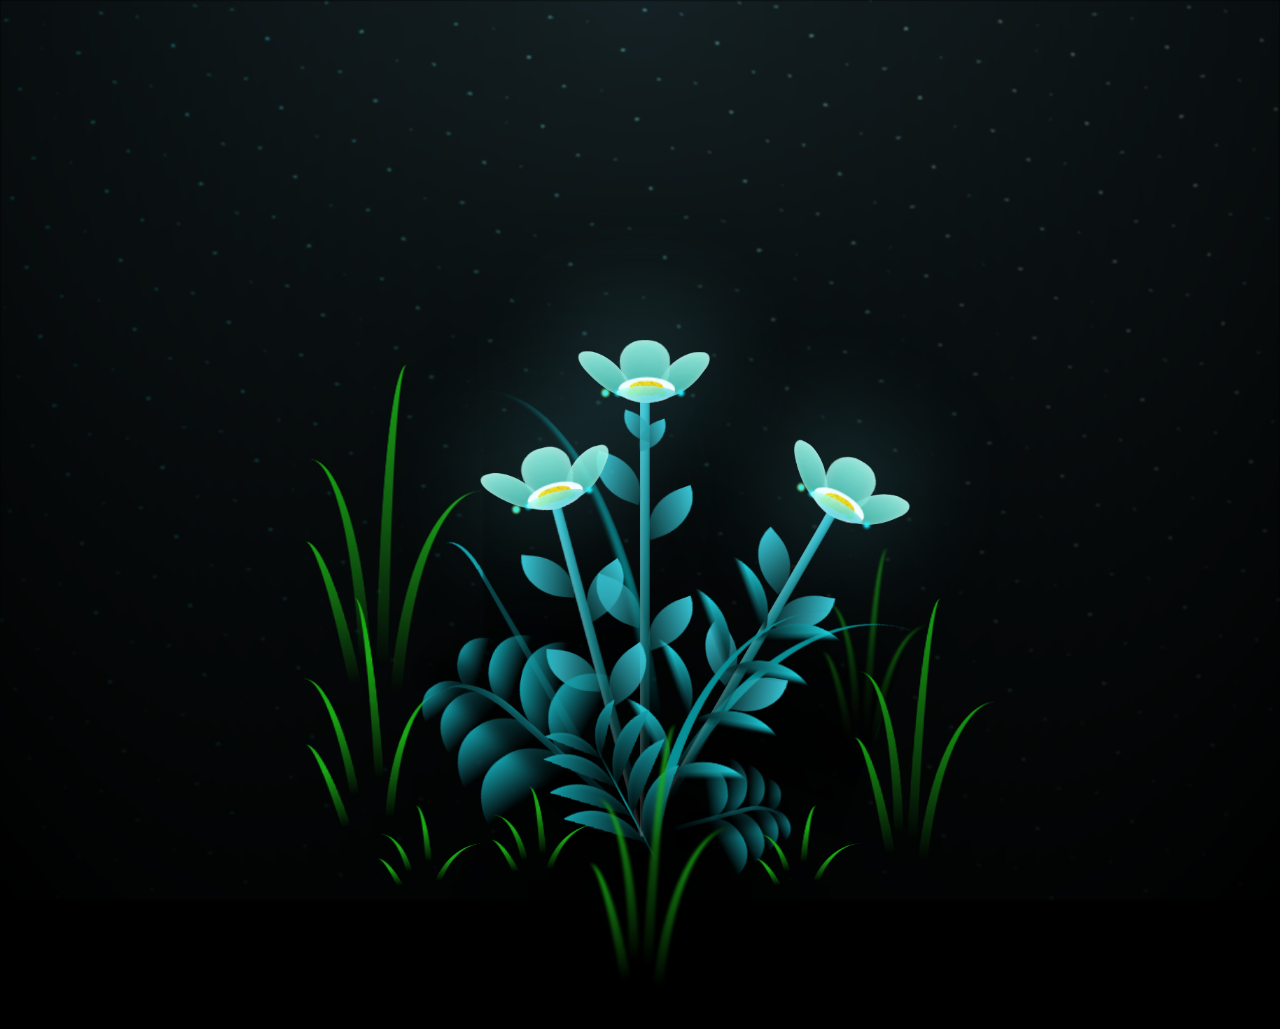
<file: flower.html>
<!DOCTYPE html>
<html lang="en">
<head>
    <meta charset="UTF-8">
    <meta name="viewport" content="width=device-width, initial-scale=1.0">
    <title>Fool lelo sona😓</title>
    <link rel="stylesheet" href="flower.css">
</head>

    <body class="not-loaded">
    
      <div class="night"></div>
      <div class="flowers">
        <div class="flower flower--1">
          <div class="flower__leafs flower__leafs--1">
            <div class="flower__leaf flower__leaf--1"></div>
            <div class="flower__leaf flower__leaf--2"></div>
            <div class="flower__leaf flower__leaf--3"></div>
            <div class="flower__leaf flower__leaf--4"></div>
            

            <div class="flower__white-circle"></div>
    
            <div class="flower__light flower__light--1"></div>
            <div class="flower__light flower__light--2"></div>
            <div class="flower__light flower__light--3"></div>
            <div class="flower__light flower__light--4"></div>
            <div class="flower__light flower__light--5"></div>
            <div class="flower__light flower__light--6"></div>
            <div class="flower__light flower__light--7"></div>
            <div class="flower__light flower__light--8"></div>
    
          </div>
          <div class="flower__line">
            <div class="flower__line__leaf flower__line__leaf--1"></div>
            <div class="flower__line__leaf flower__line__leaf--2"></div>
            <div class="flower__line__leaf flower__line__leaf--3"></div>
            <div class="flower__line__leaf flower__line__leaf--4"></div>
            <div class="flower__line__leaf flower__line__leaf--5"></div>
            <div class="flower__line__leaf flower__line__leaf--6"></div>
          </div>
        </div>
    
        <div class="flower flower--2">
          <div class="flower__leafs flower__leafs--2">
            <div class="flower__leaf flower__leaf--1"></div>
            <div class="flower__leaf flower__leaf--2"></div>
            <div class="flower__leaf flower__leaf--3"></div>
            <div class="flower__leaf flower__leaf--4"></div>
            <div class="flower__white-circle"></div>
    
            <div class="flower__light flower__light--1"></div>
            <div class="flower__light flower__light--2"></div>
            <div class="flower__light flower__light--3"></div>
            <div class="flower__light flower__light--4"></div>
            <div class="flower__light flower__light--5"></div>
            <div class="flower__light flower__light--6"></div>
            <div class="flower__light flower__light--7"></div>
            <div class="flower__light flower__light--8"></div>
    
          </div>
          <div class="flower__line">
            <div class="flower__line__leaf flower__line__leaf--1"></div>
            <div class="flower__line__leaf flower__line__leaf--2"></div>
            <div class="flower__line__leaf flower__line__leaf--3"></div>
            <div class="flower__line__leaf flower__line__leaf--4"></div>
          </div>
        </div>
    
        <div class="flower flower--3">
          <div class="flower__leafs flower__leafs--3">
            <div class="flower__leaf flower__leaf--1"></div>
            <div class="flower__leaf flower__leaf--2"></div>
            <div class="flower__leaf flower__leaf--3"></div>
            <div class="flower__leaf flower__leaf--4"></div>
            <div class="flower__white-circle"></div>
    
            <div class="flower__light flower__light--1"></div>
            <div class="flower__light flower__light--2"></div>
            <div class="flower__light flower__light--3"></div>
            <div class="flower__light flower__light--4"></div>
            <div class="flower__light flower__light--5"></div>
            <div class="flower__light flower__light--6"></div>
            <div class="flower__light flower__light--7"></div>
            <div class="flower__light flower__light--8"></div>
    
          </div>
          <div class="flower__line">
            <div class="flower__line__leaf flower__line__leaf--1"></div>
            <div class="flower__line__leaf flower__line__leaf--2"></div>
            <div class="flower__line__leaf flower__line__leaf--3"></div>
            <div class="flower__line__leaf flower__line__leaf--4"></div>
          </div>
        </div>
    
        <div class="grow-ans" style="--d:1.2s">
          <div class="flower__g-long">
            <div class="flower__g-long__top"></div>
            <div class="flower__g-long__bottom"></div>
          </div>
        </div>
    
        <div class="growing-grass">
          <div class="flower__grass flower__grass--1">
            <div class="flower__grass--top"></div>
            <div class="flower__grass--bottom"></div>
            <div class="flower__grass__leaf flower__grass__leaf--1"></div>
            <div class="flower__grass__leaf flower__grass__leaf--2"></div>
            <div class="flower__grass__leaf flower__grass__leaf--3"></div>
            <div class="flower__grass__leaf flower__grass__leaf--4"></div>
            <div class="flower__grass__leaf flower__grass__leaf--5"></div>
            <div class="flower__grass__leaf flower__grass__leaf--6"></div>
            <div class="flower__grass__leaf flower__grass__leaf--7"></div>
            <div class="flower__grass__leaf flower__grass__leaf--8"></div>
            <div class="flower__grass__overlay"></div>
          </div>
        </div>
    
        <div class="growing-grass">
          <div class="flower__grass flower__grass--2">
            <div class="flower__grass--top"></div>
            <div class="flower__grass--bottom"></div>
            <div class="flower__grass__leaf flower__grass__leaf--1"></div>
            <div class="flower__grass__leaf flower__grass__leaf--2"></div>
            <div class="flower__grass__leaf flower__grass__leaf--3"></div>
            <div class="flower__grass__leaf flower__grass__leaf--4"></div>
            <div class="flower__grass__leaf flower__grass__leaf--5"></div>
            <div class="flower__grass__leaf flower__grass__leaf--6"></div>
            <div class="flower__grass__leaf flower__grass__leaf--7"></div>
            <div class="flower__grass__leaf flower__grass__leaf--8"></div>
            <div class="flower__grass__overlay"></div>
          </div>
        </div>
    
        <div class="grow-ans" style="--d:2.4s">
          <div class="flower__g-right flower__g-right--1">
            <div class="leaf"></div>
          </div>
        </div>
    
        <div class="grow-ans" style="--d:2.8s">
          <div class="flower__g-right flower__g-right--2">
            <div class="leaf"></div>
          </div>
        </div>
    
        <div class="grow-ans" style="--d:2.8s">
          <div class="flower__g-front">
            <div class="flower__g-front__leaf-wrapper flower__g-front__leaf-wrapper--1">
              <div class="flower__g-front__leaf"></div>
            </div>
            <div class="flower__g-front__leaf-wrapper flower__g-front__leaf-wrapper--2">
              <div class="flower__g-front__leaf"></div>
            </div>
            <div class="flower__g-front__leaf-wrapper flower__g-front__leaf-wrapper--3">
              <div class="flower__g-front__leaf"></div>
            </div>
            <div class="flower__g-front__leaf-wrapper flower__g-front__leaf-wrapper--4">
              <div class="flower__g-front__leaf"></div>
            </div>
            <div class="flower__g-front__leaf-wrapper flower__g-front__leaf-wrapper--5">
              <div class="flower__g-front__leaf"></div>
            </div>
            <div class="flower__g-front__leaf-wrapper flower__g-front__leaf-wrapper--6">
              <div class="flower__g-front__leaf"></div>
            </div>
            <div class="flower__g-front__leaf-wrapper flower__g-front__leaf-wrapper--7">
              <div class="flower__g-front__leaf"></div>
            </div>
            <div class="flower__g-front__leaf-wrapper flower__g-front__leaf-wrapper--8">
              <div class="flower__g-front__leaf"></div>
            </div>
            <div class="flower__g-front__line"></div>
          </div>
        </div>
    
        <div class="grow-ans" style="--d:3.2s">
          <div class="flower__g-fr">
            <div class="leaf"></div>
            <div class="flower__g-fr__leaf flower__g-fr__leaf--1"></div>
            <div class="flower__g-fr__leaf flower__g-fr__leaf--2"></div>
            <div class="flower__g-fr__leaf flower__g-fr__leaf--3"></div>
            <div class="flower__g-fr__leaf flower__g-fr__leaf--4"></div>
            <div class="flower__g-fr__leaf flower__g-fr__leaf--5"></div>
            <div class="flower__g-fr__leaf flower__g-fr__leaf--6"></div>
            <div class="flower__g-fr__leaf flower__g-fr__leaf--7"></div>
            <div class="flower__g-fr__leaf flower__g-fr__leaf--8"></div>
          </div>
        </div>
    
        <div class="long-g long-g--0">
          <div class="grow-ans" style="--d:3s">
            <div class="leaf leaf--0"></div>
          </div>
          <div class="grow-ans" style="--d:2.2s">
            <div class="leaf leaf--1"></div>
          </div>
          <div class="grow-ans" style="--d:3.4s">
            <div class="leaf leaf--2"></div>
          </div>
          <div class="grow-ans" style="--d:3.6s">
            <div class="leaf leaf--3"></div>
          </div>
        </div>
    
        <div class="long-g long-g--1">
          <div class="grow-ans" style="--d:3.6s">
            <div class="leaf leaf--0"></div>
          </div>
          <div class="grow-ans" style="--d:3.8s">
            <div class="leaf leaf--1"></div>
          </div>
          <div class="grow-ans" style="--d:4s">
            <div class="leaf leaf--2"></div>
          </div>
          <div class="grow-ans" style="--d:4.2s">
            <div class="leaf leaf--3"></div>
          </div>
        </div>
    
        <div class="long-g long-g--2">
          <div class="grow-ans" style="--d:4s">
            <div class="leaf leaf--0"></div>
          </div>
          <div class="grow-ans" style="--d:4.2s">
            <div class="leaf leaf--1"></div>
          </div>
          <div class="grow-ans" style="--d:4.4s">
            <div class="leaf leaf--2"></div>
          </div>
          <div class="grow-ans" style="--d:4.6s">
            <div class="leaf leaf--3"></div>
          </div>
        </div>
    
        <div class="long-g long-g--3">
          <div class="grow-ans" style="--d:4s">
            <div class="leaf leaf--0"></div>
          </div>
          <div class="grow-ans" style="--d:4.2s">
            <div class="leaf leaf--1"></div>
          </div>
          <div class="grow-ans" style="--d:3s">
            <div class="leaf leaf--2"></div>
          </div>
          <div class="grow-ans" style="--d:3.6s">
            <div class="leaf leaf--3"></div>
          </div>
        </div>
    
        <div class="long-g long-g--4">
          <div class="grow-ans" style="--d:4s">
            <div class="leaf leaf--0"></div>
          </div>
          <div class="grow-ans" style="--d:4.2s">
            <div class="leaf leaf--1"></div>
          </div>
          <div class="grow-ans" style="--d:3s">
            <div class="leaf leaf--2"></div>
          </div>
          <div class="grow-ans" style="--d:3.6s">
            <div class="leaf leaf--3"></div>
          </div>
        </div>
    
        <div class="long-g long-g--5">
          <div class="grow-ans" style="--d:4s">
            <div class="leaf leaf--0"></div>
          </div>
          <div class="grow-ans" style="--d:4.2s">
            <div class="leaf leaf--1"></div>
          </div>
          <div class="grow-ans" style="--d:3s">
            <div class="leaf leaf--2"></div>
          </div>
          <div class="grow-ans" style="--d:3.6s">
            <div class="leaf leaf--3"></div>
          </div>
        </div>
    
        <div class="long-g long-g--6">
          <div class="grow-ans" style="--d:4.2s">
            <div class="leaf leaf--0"></div>
          </div>
          <div class="grow-ans" style="--d:4.4s">
            <div class="leaf leaf--1"></div>
          </div>
          <div class="grow-ans" style="--d:4.6s">
            <div class="leaf leaf--2"></div>
          </div>
          <div class="grow-ans" style="--d:4.8s">
            <div class="leaf leaf--3"></div>
          </div>
        </div>
    
        <div class="long-g long-g--7">
          <div class="grow-ans" style="--d:3s">
            <div class="leaf leaf--0"></div>
          </div>
          <div class="grow-ans" style="--d:3.2s">
            <div class="leaf leaf--1"></div>
          </div>
          <div class="grow-ans" style="--d:3.5s">
            <div class="leaf leaf--2"></div>
          </div>
          <div class="grow-ans" style="--d:3.6s">
            <div class="leaf leaf--3"></div>
          </div>
        </div>
      </div>
      <script src="flower.js"></script>
    </body>

</html>
</file>
<file: flower.css>
*,
*::after,
*::before {
  padding: 0;
  margin: 0;
  box-sizing: border-box;
}

:root {
  --dark-color: #000;
}

body {
  display: flex;
  align-items: flex-end;
  justify-content: center;
  min-height: 100vh;
  background-color: var(--dark-color);
  overflow: hidden;
  perspective: 1000px;
}

.night {
  position: fixed;
  left: 50%;
  top: 0;
  transform: translateX(-50%);
  width: 100%;
  height: 100%;
  filter: blur(0.1vmin);
  background-image: radial-gradient(ellipse at top, transparent 0%, var(--dark-color)), radial-gradient(ellipse at bottom, var(--dark-color), rgba(145, 233, 255, 0.2)), repeating-linear-gradient(220deg, black 0px, black 19px, transparent 19px, transparent 22px), repeating-linear-gradient(189deg, black 0px, black 19px, transparent 19px, transparent 22px), repeating-linear-gradient(148deg, black 0px, black 19px, transparent 19px, transparent 22px), linear-gradient(90deg, #00fffa, #f0f0f0);
}

.flowers {
  position: relative;
  transform: scale(0.7);
}

.flower {
  position: absolute;
  bottom: 10vmin;
  transform-origin: bottom center;
  z-index: 10;
  --fl-speed: 0.8s;
}
.flower--1 {
  animation: moving-flower-1 4s linear infinite;
}
.flower--1 .flower__line {
  height: 70vmin;
  animation-delay: 0.3s;
}
.flower--1 .flower__line__leaf--1 {
  animation: blooming-leaf-right var(--fl-speed) 1.6s backwards;
}
.flower--1 .flower__line__leaf--2 {
  animation: blooming-leaf-right var(--fl-speed) 1.4s backwards;
}
.flower--1 .flower__line__leaf--3 {
  animation: blooming-leaf-left var(--fl-speed) 1.2s backwards;
}
.flower--1 .flower__line__leaf--4 {
  animation: blooming-leaf-left var(--fl-speed) 1s backwards;
}
.flower--1 .flower__line__leaf--5 {
  animation: blooming-leaf-right var(--fl-speed) 1.8s backwards;
}
.flower--1 .flower__line__leaf--6 {
  animation: blooming-leaf-left var(--fl-speed) 2s backwards;
}
.flower--2 {
  left: 50%;
  transform: rotate(30deg);
  animation: moving-flower-2 4s linear infinite;
}
.flower--2 .flower__line {
  height: 60vmin;
  animation-delay: 0.8s;
}
.flower--2 .flower__line__leaf--1 {
  animation: blooming-leaf-right var(--fl-speed) 1.9s backwards;
}
.flower--2 .flower__line__leaf--2 {
  animation: blooming-leaf-right var(--fl-speed) 1.7s backwards;
}
.flower--2 .flower__line__leaf--3 {
  animation: blooming-leaf-left var(--fl-speed) 1.5s backwards;
}
.flower--2 .flower__line__leaf--4 {
  animation: blooming-leaf-left var(--fl-speed) 1.3s backwards;
}
.flower--3 {
  left: 50%;
  transform: rotate(-15deg);
  animation: moving-flower-3 4s linear infinite;
}
.flower--3 .flower__line {
  animation-delay: 0.9s;
}
.flower--3 .flower__line__leaf--1 {
  animation: blooming-leaf-right var(--fl-speed) 2.5s backwards;
}
.flower--3 .flower__line__leaf--2 {
  animation: blooming-leaf-right var(--fl-speed) 2.3s backwards;
}
.flower--3 .flower__line__leaf--3 {
  animation: blooming-leaf-left var(--fl-speed) 2.1s backwards;
}
.flower--3 .flower__line__leaf--4 {
  animation: blooming-leaf-left var(--fl-speed) 1.9s backwards;
}
.flower__leafs {
  position: relative;
  animation: blooming-flower 2s backwards;
}
.flower__leafs--1 {
  animation-delay: 1.1s;
}
.flower__leafs--2 {
  animation-delay: 1.4s;
}
.flower__leafs--3 {
  animation-delay: 1.7s;
}
.flower__leafs::after {
  content: "";
  position: absolute;
  left: 0;
  top: 0;
  transform: translate(-50%, -100%);
  width: 8vmin;
  height: 8vmin;
  background-color: #6bf0ff;
  filter: blur(10vmin);
}
.flower__leaf {
  position: absolute;
  bottom: 0;
  left: 50%;
  width: 8vmin;
  height: 11vmin;
  border-radius: 51% 49% 47% 53%/44% 45% 55% 69%;
  background-color: #65e6cc;
  background-image: linear-gradient(to top, #40bbab, #a7ffee);
  transform-origin: bottom center;
  opacity: 0.9;
  box-shadow: inset 0 0 2vmin rgba(255, 255, 255, 0.5);
}
.flower__leaf--1 {
  transform: translate(-10%, 1%) rotateY(40deg) rotateX(-50deg);
}
.flower__leaf--2 {
  transform: translate(-50%, -4%) rotateX(40deg);
}
.flower__leaf--3 {
  transform: translate(-90%, 0%) rotateY(45deg) rotateX(50deg);
}
.flower__leaf--4 {
  width: 8vmin;
  height: 8vmin;
  transform-origin: bottom left;
  border-radius: 4vmin 10vmin 4vmin 4vmin;
  transform: translate(0%, 18%) rotateX(70deg) rotate(-43deg);
  background-image: linear-gradient(to top, #39c6d6, #a7ffee);
  z-index: 1;
  opacity: 0.8;
}
.flower__white-circle {
  position: absolute;
  left: -3.5vmin;
  top: -3vmin;
  width: 9vmin;
  height: 4vmin;
  border-radius: 50%;
  background-color: #fff;
}
.flower__white-circle::after {
  content: "";
  position: absolute;
  left: 50%;
  top: 45%;
  transform: translate(-50%, -50%);
  width: 60%;
  height: 60%;
  border-radius: inherit;
  background-image: repeating-linear-gradient(135deg, rgba(0, 0, 0, 0.03) 0px, rgba(0, 0, 0, 0.03) 1px, transparent 1px, transparent 12px), repeating-linear-gradient(45deg, rgba(0, 0, 0, 0.03) 0px, rgba(0, 0, 0, 0.03) 1px, transparent 1px, transparent 12px), repeating-linear-gradient(67.5deg, rgba(0, 0, 0, 0.03) 0px, rgba(0, 0, 0, 0.03) 1px, transparent 1px, transparent 12px), repeating-linear-gradient(135deg, rgba(0, 0, 0, 0.03) 0px, rgba(0, 0, 0, 0.03) 1px, transparent 1px, transparent 12px), repeating-linear-gradient(45deg, rgba(0, 0, 0, 0.03) 0px, rgba(0, 0, 0, 0.03) 1px, transparent 1px, transparent 12px), repeating-linear-gradient(112.5deg, rgba(0, 0, 0, 0.03) 0px, rgba(0, 0, 0, 0.03) 1px, transparent 1px, transparent 12px), repeating-linear-gradient(112.5deg, rgba(0, 0, 0, 0.03) 0px, rgba(0, 0, 0, 0.03) 1px, transparent 1px, transparent 12px), repeating-linear-gradient(45deg, rgba(0, 0, 0, 0.03) 0px, rgba(0, 0, 0, 0.03) 1px, transparent 1px, transparent 12px), repeating-linear-gradient(22.5deg, rgba(0, 0, 0, 0.03) 0px, rgba(0, 0, 0, 0.03) 1px, transparent 1px, transparent 12px), repeating-linear-gradient(45deg, rgba(0, 0, 0, 0.03) 0px, rgba(0, 0, 0, 0.03) 1px, transparent 1px, transparent 12px), repeating-linear-gradient(22.5deg, rgba(0, 0, 0, 0.03) 0px, rgba(0, 0, 0, 0.03) 1px, transparent 1px, transparent 12px), repeating-linear-gradient(135deg, rgba(0, 0, 0, 0.03) 0px, rgba(0, 0, 0, 0.03) 1px, transparent 1px, transparent 12px), repeating-linear-gradient(157.5deg, rgba(0, 0, 0, 0.03) 0px, rgba(0, 0, 0, 0.03) 1px, transparent 1px, transparent 12px), repeating-linear-gradient(67.5deg, rgba(0, 0, 0, 0.03) 0px, rgba(0, 0, 0, 0.03) 1px, transparent 1px, transparent 12px), repeating-linear-gradient(67.5deg, rgba(0, 0, 0, 0.03) 0px, rgba(0, 0, 0, 0.03) 1px, transparent 1px, transparent 12px), linear-gradient(90deg, #ffeb12, #ffce00);
}
.flower__line {
  height: 55vmin;
  width: 1.5vmin;
  background-image: linear-gradient(to left, rgba(0, 0, 0, 0.2), transparent, rgba(255, 255, 255, 0.2)), linear-gradient(to top, transparent 10%, #14757a, #39c6d6);
  box-shadow: inset 0 0 2px rgba(0, 0, 0, 0.5);
  animation: grow-flower-tree 4s backwards;
}
.flower__line__leaf {
  --w: 7vmin;
  --h: calc(var(--w) + 2vmin);
  position: absolute;
  top: 20%;
  left: 90%;
  width: var(--w);
  height: var(--h);
  border-top-right-radius: var(--h);
  border-bottom-left-radius: var(--h);
  background-image: linear-gradient(to top, rgba(20, 117, 122, 0.4), #39c6d6);
}
.flower__line__leaf--1 {
  transform: rotate(70deg) rotateY(30deg);
}
.flower__line__leaf--2 {
  top: 45%;
  transform: rotate(70deg) rotateY(30deg);
}
.flower__line__leaf--3, .flower__line__leaf--4, .flower__line__leaf--6 {
  border-top-right-radius: 0;
  border-bottom-left-radius: 0;
  border-top-left-radius: var(--h);
  border-bottom-right-radius: var(--h);
  left: -460%;
  top: 12%;
  transform: rotate(-70deg) rotateY(30deg);
}
.flower__line__leaf--4 {
  top: 40%;
}
.flower__line__leaf--5 {
  top: 0;
  transform-origin: left;
  transform: rotate(70deg) rotateY(30deg) scale(0.6);
}
.flower__line__leaf--6 {
  top: -2%;
  left: -450%;
  transform-origin: right;
  transform: rotate(-70deg) rotateY(30deg) scale(0.6);
}
.flower__light {
  position: absolute;
  bottom: 0vmin;
  width: 1vmin;
  height: 1vmin;
  background-color: #fffb00;
  border-radius: 50%;
  filter: blur(0.2vmin);
  animation: light-ans 4s linear infinite backwards;
}
.flower__light:nth-child(odd) {
  background-color: #23f0ff;
}
.flower__light--1 {
  left: -2vmin;
  animation-delay: 1s;
}
.flower__light--2 {
  left: 3vmin;
  animation-delay: 0.5s;
}
.flower__light--3 {
  left: -6vmin;
  animation-delay: 0.3s;
}
.flower__light--4 {
  left: 6vmin;
  animation-delay: 0.9s;
}
.flower__light--5 {
  left: -1vmin;
  animation-delay: 1.5s;
}
.flower__light--6 {
  left: -4vmin;
  animation-delay: 3s;
}
.flower__light--7 {
  left: 3vmin;
  animation-delay: 2s;
}
.flower__light--8 {
  left: -6vmin;
  animation-delay: 3.5s;
}
.flower__grass {
  --c: #159faa;
  --line-w: 1.5vmin;
  position: absolute;
  bottom: 12vmin;
  left: -7vmin;
  display: flex;
  flex-direction: column;
  align-items: flex-end;
  z-index: 20;
  transform-origin: bottom center;
  transform: rotate(-48deg) rotateY(40deg);
}
.flower__grass--1 {
  animation: moving-grass 2s linear infinite;
}
.flower__grass--2 {
  left: 2vmin;
  bottom: 10vmin;
  transform: scale(0.5) rotate(75deg) rotateX(10deg) rotateY(-200deg);
  opacity: 0.8;
  z-index: 0;
  animation: moving-grass--2 1.5s linear infinite;
}
.flower__grass--top {
  width: 7vmin;
  height: 10vmin;
  border-top-right-radius: 100%;
  border-right: var(--line-w) solid var(--c);
  transform-origin: bottom center;
  transform: rotate(-2deg);
}
.flower__grass--bottom {
  margin-top: -2px;
  width: var(--line-w);
  height: 25vmin;
  background-image: linear-gradient(to top, transparent, var(--c));
}
.flower__grass__leaf {
  --size: 10vmin;
  position: absolute;
  width: calc(var(--size) * 2.1);
  height: var(--size);
  border-top-left-radius: var(--size);
  border-top-right-radius: var(--size);
  background-image: linear-gradient(to top, transparent, transparent 30%, var(--c));
  z-index: 100;
}
.flower__grass__leaf--1 {
  top: -6%;
  left: 30%;
  --size: 6vmin;
  transform: rotate(-20deg);
  animation: growing-grass-ans--1 2s 2.6s backwards;
}
@keyframes growing-grass-ans--1 {
  0% {
    transform-origin: bottom left;
    transform: rotate(-20deg) scale(0);
  }
}
.flower__grass__leaf--2 {
  top: -5%;
  left: -110%;
  --size: 6vmin;
  transform: rotate(10deg);
  animation: growing-grass-ans--2 2s 2.4s linear backwards;
}
@keyframes growing-grass-ans--2 {
  0% {
    transform-origin: bottom right;
    transform: rotate(10deg) scale(0);
  }
}
.flower__grass__leaf--3 {
  top: 5%;
  left: 60%;
  --size: 8vmin;
  transform: rotate(-18deg) rotateX(-20deg);
  animation: growing-grass-ans--3 2s 2.2s linear backwards;
}
@keyframes growing-grass-ans--3 {
  0% {
    transform-origin: bottom left;
    transform: rotate(-18deg) rotateX(-20deg) scale(0);
  }
}
.flower__grass__leaf--4 {
  top: 6%;
  left: -135%;
  --size: 8vmin;
  transform: rotate(2deg);
  animation: growing-grass-ans--4 2s 2s linear backwards;
}
@keyframes growing-grass-ans--4 {
  0% {
    transform-origin: bottom right;
    transform: rotate(2deg) scale(0);
  }
}
.flower__grass__leaf--5 {
  top: 20%;
  left: 60%;
  --size: 10vmin;
  transform: rotate(-24deg) rotateX(-20deg);
  animation: growing-grass-ans--5 2s 1.8s linear backwards;
}
@keyframes growing-grass-ans--5 {
  0% {
    transform-origin: bottom left;
    transform: rotate(-24deg) rotateX(-20deg) scale(0);
  }
}
.flower__grass__leaf--6 {
  top: 22%;
  left: -180%;
  --size: 10vmin;
  transform: rotate(10deg);
  animation: growing-grass-ans--6 2s 1.6s linear backwards;
}
@keyframes growing-grass-ans--6 {
  0% {
    transform-origin: bottom right;
    transform: rotate(10deg) scale(0);
  }
}
.flower__grass__leaf--7 {
  top: 39%;
  left: 70%;
  --size: 10vmin;
  transform: rotate(-10deg);
  animation: growing-grass-ans--7 2s 1.4s linear backwards;
}
@keyframes growing-grass-ans--7 {
  0% {
    transform-origin: bottom left;
    transform: rotate(-10deg) scale(0);
  }
}
.flower__grass__leaf--8 {
  top: 40%;
  left: -215%;
  --size: 11vmin;
  transform: rotate(10deg);
  animation: growing-grass-ans--8 2s 1.2s linear backwards;
}
@keyframes growing-grass-ans--8 {
  0% {
    transform-origin: bottom right;
    transform: rotate(10deg) scale(0);
  }
}
.flower__grass__overlay {
  position: absolute;
  top: -10%;
  right: 0%;
  width: 100%;
  height: 100%;
  background-color: rgba(0, 0, 0, 0.6);
  filter: blur(1.5vmin);
  z-index: 100;
}
.flower__g-long {
  --w: 2vmin;
  --h: 6vmin;
  --c: #159faa;
  position: absolute;
  bottom: 10vmin;
  left: -3vmin;
  transform-origin: bottom center;
  transform: rotate(-30deg) rotateY(-20deg);
  display: flex;
  flex-direction: column;
  align-items: flex-end;
  animation: flower-g-long-ans 3s linear infinite;
}
@keyframes flower-g-long-ans {
  0%, 100% {
    transform: rotate(-30deg) rotateY(-20deg);
  }
  50% {
    transform: rotate(-32deg) rotateY(-20deg);
  }
}
.flower__g-long__top {
  top: calc(var(--h) * -1);
  width: calc(var(--w) + 1vmin);
  height: var(--h);
  border-top-right-radius: 100%;
  border-right: 0.7vmin solid var(--c);
  transform: translate(-0.7vmin, 1vmin);
}
.flower__g-long__bottom {
  width: var(--w);
  height: 50vmin;
  transform-origin: bottom center;
  background-image: linear-gradient(to top, transparent 30%, var(--c));
  box-shadow: inset 0 0 2px rgba(0, 0, 0, 0.5);
  clip-path: polygon(35% 0, 65% 1%, 100% 100%, 0% 100%);
}
.flower__g-right {
  position: absolute;
  bottom: 6vmin;
  left: -2vmin;
  transform-origin: bottom left;
  transform: rotate(20deg);
}
.flower__g-right .leaf {
  width: 30vmin;
  height: 50vmin;
  border-top-left-radius: 100%;
  border-left: 2vmin solid #079097;
  background-image: linear-gradient(to bottom, transparent, var(--dark-color) 60%);
  mask-image: linear-gradient(to top, transparent 30%, #079097 60%);
}
.flower__g-right--1 {
  animation: flower-g-right-ans 2.5s linear infinite;
}
.flower__g-right--2 {
  left: 5vmin;
  transform: rotateY(-180deg);
  animation: flower-g-right-ans--2 3s linear infinite;
}
.flower__g-right--2 .leaf {
  height: 75vmin;
  filter: blur(0.3vmin);
  opacity: 0.8;
}
@keyframes flower-g-right-ans {
  0%, 100% {
    transform: rotate(20deg);
  }
  50% {
    transform: rotate(24deg) rotateX(-20deg);
  }
}
@keyframes flower-g-right-ans--2 {
  0%, 100% {
    transform: rotateY(-180deg) rotate(0deg) rotateX(-20deg);
  }
  50% {
    transform: rotateY(-180deg) rotate(6deg) rotateX(-20deg);
  }
}
.flower__g-front {
  position: absolute;
  bottom: 6vmin;
  left: 2.5vmin;
  z-index: 100;
  transform-origin: bottom center;
  transform: rotate(-28deg) rotateY(30deg) scale(1.04);
  animation: flower__g-front-ans 2s linear infinite;
}
@keyframes flower__g-front-ans {
  0%, 100% {
    transform: rotate(-28deg) rotateY(30deg) scale(1.04);
  }
  50% {
    transform: rotate(-35deg) rotateY(40deg) scale(1.04);
  }
}
.flower__g-front__line {
  width: 0.3vmin;
  height: 20vmin;
  background-image: linear-gradient(to top, transparent, #079097, transparent 100%);
  position: relative;
}
.flower__g-front__leaf-wrapper {
  position: absolute;
  top: 0;
  left: 0;
  transform-origin: bottom left;
  transform: rotate(10deg);
}
.flower__g-front__leaf-wrapper:nth-child(even) {
  left: 0vmin;
  transform: rotateY(-180deg) rotate(5deg);
  animation: flower__g-front__leaf-left-ans 1s ease-in backwards;
}
.flower__g-front__leaf-wrapper:nth-child(odd) {
  animation: flower__g-front__leaf-ans 1s ease-in backwards;
}
.flower__g-front__leaf-wrapper--1 {
  top: -8vmin;
  transform: scale(0.7);
  animation: flower__g-front__leaf-ans 1s 5.5s ease-in backwards !important;
}
.flower__g-front__leaf-wrapper--2 {
  top: -8vmin;
  transform: rotateY(-180deg) scale(0.7) !important;
  animation: flower__g-front__leaf-left-ans-2 1s 4.6s ease-in backwards !important;
}
.flower__g-front__leaf-wrapper--3 {
  top: -3vmin;
  animation: flower__g-front__leaf-ans 1s 4.6s ease-in backwards;
}
.flower__g-front__leaf-wrapper--4 {
  top: -3vmin;
  transform: rotateY(-180deg) scale(0.9) !important;
  animation: flower__g-front__leaf-left-ans-2 1s 4.6s ease-in backwards !important;
}
@keyframes flower__g-front__leaf-left-ans-2 {
  0% {
    transform: rotateY(-180deg) scale(0);
  }
}
.flower__g-front__leaf-wrapper--5, .flower__g-front__leaf-wrapper--6 {
  top: 2vmin;
}
.flower__g-front__leaf-wrapper--7, .flower__g-front__leaf-wrapper--8 {
  top: 6.5vmin;
}
.flower__g-front__leaf-wrapper--2 {
  animation-delay: 5.2s !important;
}
.flower__g-front__leaf-wrapper--3 {
  animation-delay: 4.9s !important;
}
.flower__g-front__leaf-wrapper--5 {
  animation-delay: 4.3s !important;
}
.flower__g-front__leaf-wrapper--6 {
  animation-delay: 4.1s !important;
}
.flower__g-front__leaf-wrapper--7 {
  animation-delay: 3.8s !important;
}
.flower__g-front__leaf-wrapper--8 {
  animation-delay: 3.5s !important;
}
@keyframes flower__g-front__leaf-ans {
  0% {
    transform: rotate(10deg) scale(0);
  }
}
@keyframes flower__g-front__leaf-left-ans {
  0% {
    transform: rotateY(-180deg) rotate(5deg) scale(0);
  }
}
.flower__g-front__leaf {
  width: 10vmin;
  height: 10vmin;
  border-radius: 100% 0% 0% 100%/100% 100% 0% 0%;
  box-shadow: inset 0 2px 1vmin rgba(44, 238, 252, 0.2);
  background-image: linear-gradient(to bottom left, transparent, var(--dark-color)), linear-gradient(to bottom right, #159faa 50%, transparent 50%, transparent);
  -webkit-mask-image: linear-gradient(to bottom right, #159faa 50%, transparent 50%, transparent);
  mask-image: linear-gradient(to bottom right, #159faa 50%, transparent 50%, transparent);
}
.flower__g-fr {
  position: absolute;
  bottom: -4vmin;
  left: vmin;
  transform-origin: bottom left;
  z-index: 10;
  animation: flower__g-fr-ans 2s linear infinite;
}
@keyframes flower__g-fr-ans {
  0%, 100% {
    transform: rotate(2deg);
  }
  50% {
    transform: rotate(4deg);
  }
}
.flower__g-fr .leaf {
  width: 30vmin;
  height: 50vmin;
  border-top-left-radius: 100%;
  border-left: 2vmin solid #079097;
  mask-image: linear-gradient(to top, transparent 25%, #079097 50%);
  position: relative;
  z-index: 1;
}
.flower__g-fr__leaf {
  position: absolute;
  top: 0;
  left: 0;
  width: 10vmin;
  height: 10vmin;
  border-radius: 100% 0% 0% 100%/100% 100% 0% 0%;
  box-shadow: inset 0 2px 1vmin rgba(44, 238, 252, 0.2);
  background-image: linear-gradient(to bottom left, transparent, var(--dark-color) 98%), linear-gradient(to bottom right, #23f0ff 45%, transparent 50%, transparent);
  mask-image: linear-gradient(135deg, #159faa 40%, transparent 50%, transparent);
}
.flower__g-fr__leaf--1 {
  left: 20vmin;
  transform: rotate(45deg);
  animation: flower__g-fr-leaft-ans-1 0.5s 5.2s linear backwards;
}
@keyframes flower__g-fr-leaft-ans-1 {
  0% {
    transform-origin: left;
    transform: rotate(45deg) scale(0);
  }
}
.flower__g-fr__leaf--2 {
  left: 12vmin;
  top: -7vmin;
  transform: rotate(25deg) rotateY(-180deg);
  animation: flower__g-fr-leaft-ans-6 0.5s 5s linear backwards;
}
.flower__g-fr__leaf--3 {
  left: 15vmin;
  top: 6vmin;
  transform: rotate(55deg);
  animation: flower__g-fr-leaft-ans-5 0.5s 4.8s linear backwards;
}
.flower__g-fr__leaf--4 {
  left: 6vmin;
  top: -2vmin;
  transform: rotate(25deg) rotateY(-180deg);
  animation: flower__g-fr-leaft-ans-6 0.5s 4.6s linear backwards;
}
.flower__g-fr__leaf--5 {
  left: 10vmin;
  top: 14vmin;
  transform: rotate(55deg);
  animation: flower__g-fr-leaft-ans-5 0.5s 4.4s linear backwards;
}
@keyframes flower__g-fr-leaft-ans-5 {
  0% {
    transform-origin: left;
    transform: rotate(55deg) scale(0);
  }
}
.flower__g-fr__leaf--6 {
  left: 0vmin;
  top: 6vmin;
  transform: rotate(25deg) rotateY(-180deg);
  animation: flower__g-fr-leaft-ans-6 0.5s 4.2s linear backwards;
}
@keyframes flower__g-fr-leaft-ans-6 {
  0% {
    transform-origin: right;
    transform: rotate(25deg) rotateY(-180deg) scale(0);
  }
}
.flower__g-fr__leaf--7 {
  left: 5vmin;
  top: 22vmin;
  transform: rotate(45deg);
  animation: flower__g-fr-leaft-ans-7 0.5s 4s linear backwards;
}
@keyframes flower__g-fr-leaft-ans-7 {
  0% {
    transform-origin: left;
    transform: rotate(45deg) scale(0);
  }
}
.flower__g-fr__leaf--8 {
  left: -4vmin;
  top: 15vmin;
  transform: rotate(15deg) rotateY(-180deg);
  animation: flower__g-fr-leaft-ans-8 0.5s 3.8s linear backwards;
}
@keyframes flower__g-fr-leaft-ans-8 {
  0% {
    transform-origin: right;
    transform: rotate(15deg) rotateY(-180deg) scale(0);
  }
}

.long-g {
  position: absolute;
  bottom: 25vmin;
  left: -42vmin;
  transform-origin: bottom left;
}
.long-g--1 {
  bottom: 0vmin;
  transform: scale(0.8) rotate(-5deg);
}
.long-g--1 .leaf {
mask-image: linear-gradient(to top, transparent 40%, #079097 80%) !important;
}
.long-g--1 .leaf--1 {
  --w: 5vmin;
  --h: 60vmin;
  left: -2vmin;
  transform: rotate(3deg) rotateY(-180deg);
}
.long-g--2, .long-g--3 {
  bottom: -3vmin;
  left: -35vmin;
  transform-origin: center;
  transform: scale(0.6) rotateX(60deg);
}
.long-g--2 .leaf, .long-g--3 .leaf {
  mask-image: linear-gradient(to top, transparent 50%, #079097 80%) !important;
}
.long-g--2 .leaf--1, .long-g--3 .leaf--1 {
  left: -1vmin;
  transform: rotateY(-180deg);
}
.long-g--3 {
  left: -17vmin;
  bottom: 0vmin;
}
.long-g--3 .leaf {
  mask-image: linear-gradient(to top, transparent 40%, #079097 80%) !important;
}
.long-g--4 {
  left: 25vmin;
  bottom: -3vmin;
  transform-origin: center;
  transform: scale(0.6) rotateX(60deg);
}
.long-g--4 .leaf {
  mask-image: linear-gradient(to top, transparent 50%, #079097 80%) !important;
}
.long-g--5 {
  left: 42vmin;
  bottom: 0vmin;
  transform: scale(0.8) rotate(2deg);
}
.long-g--6 {
  left: 0vmin;
  bottom: -20vmin;
  z-index: 100;
  filter: blur(0.3vmin);
  transform: scale(0.8) rotate(2deg);
}
.long-g--7 {
  left: 35vmin;
  bottom: 20vmin;
  z-index: -1;
  filter: blur(0.3vmin);
  transform: scale(0.6) rotate(2deg);
  opacity: 0.7;
}
.long-g .leaf {
  --w: 15vmin;
  --h: 40vmin;
  --c: #1aaa15;
  position: absolute;
  bottom: 0;
  width: var(--w);
  height: var(--h);
  border-top-left-radius: 100%;
  border-left: 2vmin solid var(--c);
  mask-image: linear-gradient(to top, transparent 20%, var(--dark-color));
  transform-origin: bottom center;
}
.long-g .leaf--0 {
  left: 2vmin;
  animation: leaf-ans-1 4s linear infinite;
}
.long-g .leaf--1 {
  --w: 5vmin;
  --h: 60vmin;
  animation: leaf-ans-1 4s linear infinite;
}
.long-g .leaf--2 {
  --w: 10vmin;
  --h: 40vmin;
  left: -0.5vmin;
  bottom: 5vmin;
  transform-origin: bottom left;
  transform: rotateY(-180deg);
  animation: leaf-ans-2 3s linear infinite;
}
.long-g .leaf--3 {
  --w: 5vmin;
  --h: 30vmin;
  left: -1vmin;
  bottom: 3.2vmin;
  transform-origin: bottom left;
  transform: rotate(-10deg) rotateY(-180deg);
  animation: leaf-ans-3 3s linear infinite;
}

@keyframes leaf-ans-1 {
  0%, 100% {
    transform: rotate(-5deg) scale(1);
  }
  50% {
    transform: rotate(5deg) scale(1.1);
  }
}
@keyframes leaf-ans-2 {
  0%, 100% {
    transform: rotateY(-180deg) rotate(5deg);
  }
  50% {
    transform: rotateY(-180deg) rotate(0deg) scale(1.1);
  }
}
@keyframes leaf-ans-3 {
  0%, 100% {
    transform: rotate(-10deg) rotateY(-180deg);
  }
  50% {
    transform: rotate(-20deg) rotateY(-180deg);
  }
}
.grow-ans {
  animation: grow-ans 2s var(--d) backwards;
}

@keyframes grow-ans {
  0% {
    transform: scale(0);
    opacity: 0;
  }
}
@keyframes light-ans {
  0% {
    opacity: 0;
    transform: translateY(0vmin);
  }
  25% {
    opacity: 1;
    transform: translateY(-5vmin) translateX(-2vmin);
  }
  50% {
    opacity: 1;
    transform: translateY(-15vmin) translateX(2vmin);
    filter: blur(0.2vmin);
  }
  75% {
    transform: translateY(-20vmin) translateX(-2vmin);
    filter: blur(0.2vmin);
  }
  100% {
    transform: translateY(-30vmin);
    opacity: 0;
    filter: blur(1vmin);
  }
}
@keyframes moving-flower-1 {
  0%, 100% {
    transform: rotate(2deg);
  }
  50% {
    transform: rotate(-2deg);
  }
}
@keyframes moving-flower-2 {
  0%, 100% {
    transform: rotate(18deg);
  }
  50% {
    transform: rotate(14deg);
  }
}
@keyframes moving-flower-3 {
  0%, 100% {
    transform: rotate(-18deg);
  }
  50% {
    transform: rotate(-20deg) rotateY(-10deg);
  }
}
@keyframes blooming-leaf-right {
  0% {
    transform-origin: left;
    transform: rotate(70deg) rotateY(30deg) scale(0);
  }
}
@keyframes blooming-leaf-left {
  0% {
    transform-origin: right;
    transform: rotate(-70deg) rotateY(30deg) scale(0);
  }
}
@keyframes grow-flower-tree {
  0% {
    height: 0;
    border-radius: 1vmin;
  }
}
@keyframes blooming-flower {
  0% {
    transform: scale(0);
  }
}
@keyframes moving-grass {
  0%, 100% {
    transform: rotate(-48deg) rotateY(40deg);
  }
  50% {
    transform: rotate(-50deg) rotateY(40deg);
  }
}
@keyframes moving-grass--2 {
  0%, 100% {
    transform: scale(0.5) rotate(75deg) rotateX(10deg) rotateY(-200deg);
  }
  50% {
    transform: scale(0.5) rotate(79deg) rotateX(10deg) rotateY(-200deg);
  }
}
.growing-grass {
  animation: growing-grass-ans 1s 2s backwards;
}

@keyframes growing-grass-ans {
  0% {
    transform: scale(0);
  }
}
.not-loaded * {
  animation-play-state: paused !important;
}

.text{
    color: white;
    position: absolute;
    
}
</file>
